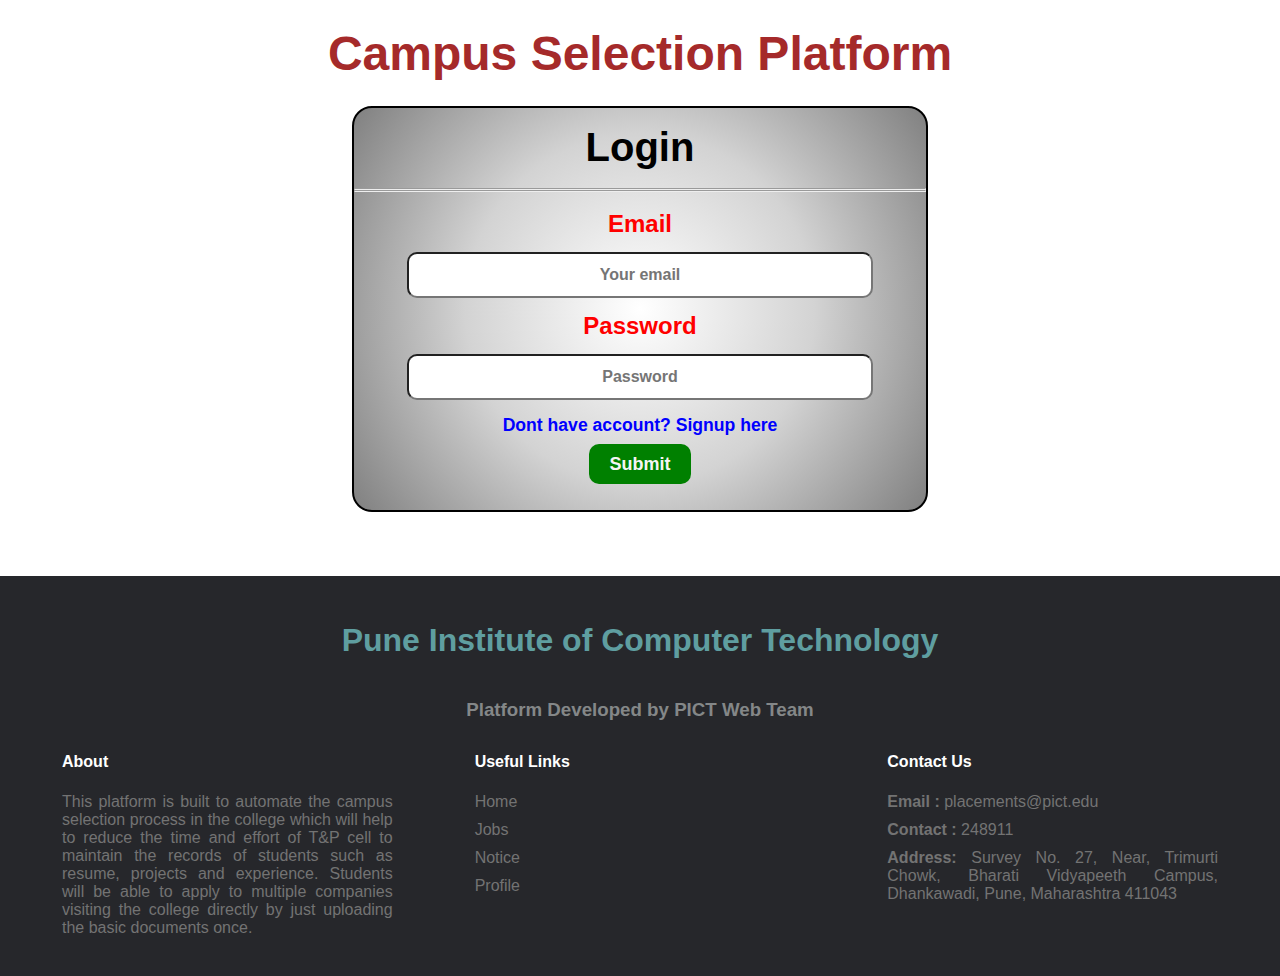
<file: index.html>
<!DOCTYPE html>
<html lang="en">
  <head>
    <meta charset="UTF-8" />
    <meta http-equiv="X-UA-Compatible" content="IE=edge" />
    <meta name="viewport" content="width=device-width, initial-scale=1.0" />
    <link rel="stylesheet" href="index.css" />
    <link rel="stylesheet" href="/Assets/footer.css" />
    <title>Campus selection Portal</title>
  </head>

  <body>
    <div class="main-title">
      <h1>Campus Selection Platform</h1>
    </div>

    <div class="forms">
      <form action="Home/Home.html">
        <div class="head">
          <h3>Login</h3>
        </div>
        <hr />
        <hr />
        <br />
        <label for="email">Email</label><br />
        <input type="email" placeholder="Your email" required /><br />
        <label for="password">Password</label><br />
        <input type="password" placeholder="Password" required /><br />
        <!-- <button type="submit">Submit</button> -->
        <a href="Auth\Signup.html">Dont have account? Signup here</a><br />
        <input type="submit" value="Submit" />
      </form>
    </div>
    <!-- Footer -->
    <div class="footer">
      <h1>Pune Institute of Computer Technology</h1>
      <h3>Platform Developed by PICT Web Team</h3>
      <table>
        <thead>
          <tr>
            <th>About</th>
            <th>Useful Links</th>
            <th>Contact Us</th>
          </tr>
        </thead>
        <tbody>
          <tr>
            <td>
              This platform is built to automate the campus selection process in
              the college which will help to reduce the time and effort of T&P
              cell to maintain the records of students such as resume, projects
              and experience. Students will be able to apply to multiple
              companies visiting the college directly by just uploading the
              basic documents once.
            </td>
            <td>
              <div>
                <a
                  href="/Home/Home.html"
                  target="_blank"
                  rel="noopener noreferrer"
                  >Home</a
                >
              </div>
              <div>
                <a
                  href="/Home/Home.html"
                  target="_blank"
                  rel="noopener noreferrer"
                  >Jobs</a
                >
              </div>
              <div>
                <a
                  href="/Home/Home.html"
                  target="_blank"
                  rel="noopener noreferrer"
                  >Notice</a
                >
              </div>
              <div>
                <a
                  href="/Home/Home.html"
                  target="_blank"
                  rel="noopener noreferrer"
                  >Profile</a
                >
              </div>
            </td>
            <td>
              <div><b>Email : </b>placements@pict.edu</div>
              <div><b>Contact : </b>248911</div>
              <div>
                <b>Address: </b>Survey No. 27, Near, Trimurti Chowk, Bharati
                Vidyapeeth Campus, Dhankawadi, Pune, Maharashtra 411043
              </div>
            </td>
          </tr>
        </tbody>
      </table>
    </div>
  </body>
</html>
</file>
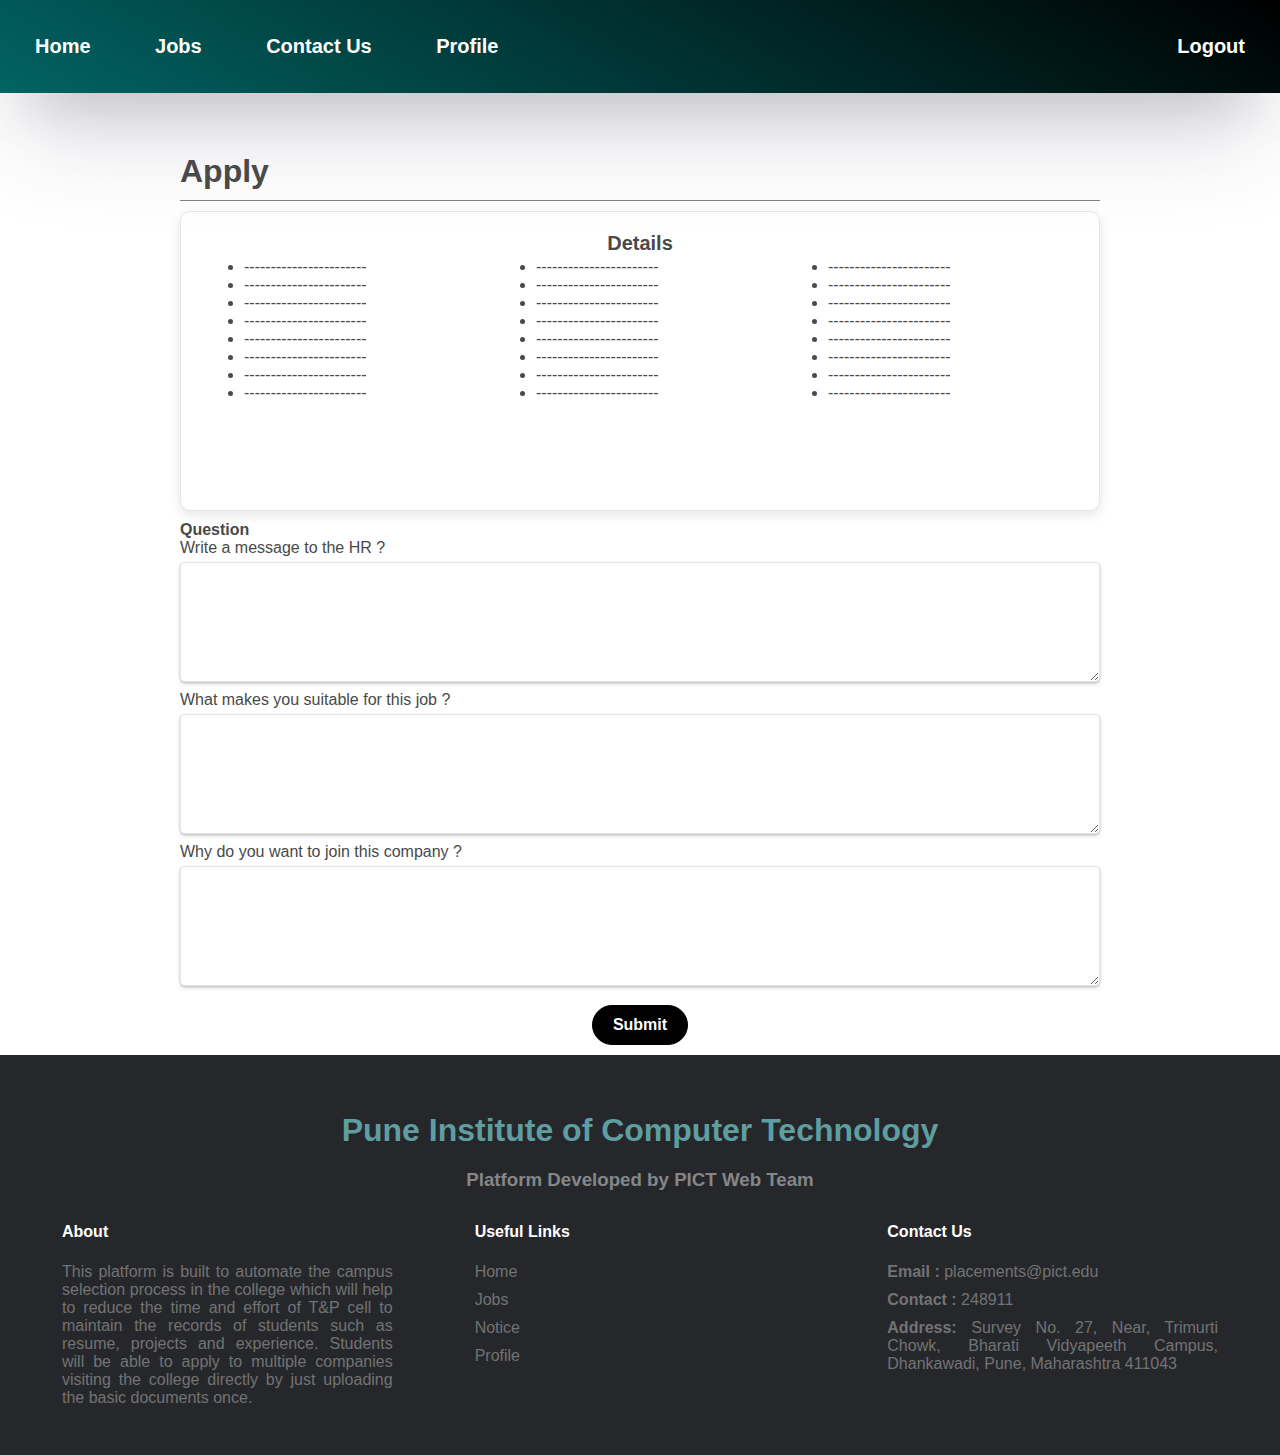
<file: ApplyForm/ApplyForm.html>
<!DOCTYPE html>
<html lang="en">
  <head>
    <meta charset="UTF-8" />
    <meta http-equiv="X-UA-Compatible" content="IE=edge" />
    <meta name="viewport" content="width=device-width, initial-scale=1.0" />
    <link href="./ApplyForm.css" rel="stylesheet" />
    <link rel="stylesheet" href="/Assets/navbar.css" />
    <link rel="stylesheet" href="/Assets/footer.css" />
    <title>Apply</title>
  </head>
  <body>
    <!-- Navbar -->
    <div class="navbar">
      <div class="tabs">
        <a href="/Home/Home.html" class="nav-item">Home</a>
        <a href="/JobLists/JobLists.html" class="nav-item">Jobs</a>
        <a href="/ContactUs/ContactUs.html" class="nav-item">Contact Us</a>
        <a href="/ApplyForm/" class="nav-item">Profile</a>
      </div>
      <div class="actions">
        <a class="nav-item" href="/index.html">Logout</a>
      </div>
    </div>
    <div class="apply">
      <div class="title">Apply</div>

      <div class="details">
        <div class="original-details">
          <div class="head">Details</div>
          <table>
            <tbody>
              <tr>
                <td>
                  <ul>
                    <li>-----------------------</li>
                    <li>-----------------------</li>
                    <li>-----------------------</li>
                    <li>-----------------------</li>
                    <li>-----------------------</li>
                    <li>-----------------------</li>
                    <li>-----------------------</li>
                    <li>-----------------------</li>
                  </ul>
                </td>
                <td>
                  <ul>
                    <li>-----------------------</li>
                    <li>-----------------------</li>
                    <li>-----------------------</li>
                    <li>-----------------------</li>
                    <li>-----------------------</li>
                    <li>-----------------------</li>
                    <li>-----------------------</li>
                    <li>-----------------------</li>
                  </ul>
                </td>
                <td>
                  <ul>
                    <li>-----------------------</li>
                    <li>-----------------------</li>
                    <li>-----------------------</li>
                    <li>-----------------------</li>
                    <li>-----------------------</li>
                    <li>-----------------------</li>
                    <li>-----------------------</li>
                    <li>-----------------------</li>
                  </ul>
                </td>
              </tr>
            </tbody>
          </table>
        </div>
      </div>

      <div class="questions">
        <h4>Question</h4>
        <div class="question">Write a message to the HR ?</div>
        <textarea></textarea>
        <div class="question">What makes you suitable for this job ?</div>
        <textarea></textarea>
        <div class="question">Why do you want to join this company ?</div>
        <textarea></textarea>
      </div>

      <div class="button">
        <button>Submit</button>
      </div>
    </div>

    <!-- Footer -->
    <div class="footer">
      <h1>Pune Institute of Computer Technology</h1>
      <h3>Platform Developed by PICT Web Team</h3>
      <table>
        <thead>
          <tr>
            <th>About</th>
            <th>Useful Links</th>
            <th>Contact Us</th>
          </tr>
        </thead>
        <tbody>
          <tr>
            <td>
              This platform is built to automate the campus selection process in
              the college which will help to reduce the time and effort of T&P
              cell to maintain the records of students such as resume, projects
              and experience. Students will be able to apply to multiple
              companies visiting the college directly by just uploading the
              basic documents once.
            </td>
            <td>
              <div>
                <a
                  href="/Home/Home.html"
                  target="_blank"
                  rel="noopener noreferrer"
                  >Home</a
                >
              </div>
              <div>
                <a
                  href="/Home/Home.html"
                  target="_blank"
                  rel="noopener noreferrer"
                  >Jobs</a
                >
              </div>
              <div>
                <a
                  href="/Home/Home.html"
                  target="_blank"
                  rel="noopener noreferrer"
                  >Notice</a
                >
              </div>
              <div>
                <a
                  href="/Home/Home.html"
                  target="_blank"
                  rel="noopener noreferrer"
                  >Profile</a
                >
              </div>
            </td>
            <td>
              <div><b>Email : </b>placements@pict.edu</div>
              <div><b>Contact : </b>248911</div>
              <div>
                <b>Address: </b>Survey No. 27, Near, Trimurti Chowk, Bharati
                Vidyapeeth Campus, Dhankawadi, Pune, Maharashtra 411043
              </div>
            </td>
          </tr>
        </tbody>
      </table>
    </div>
  </body>
</html>
</file>
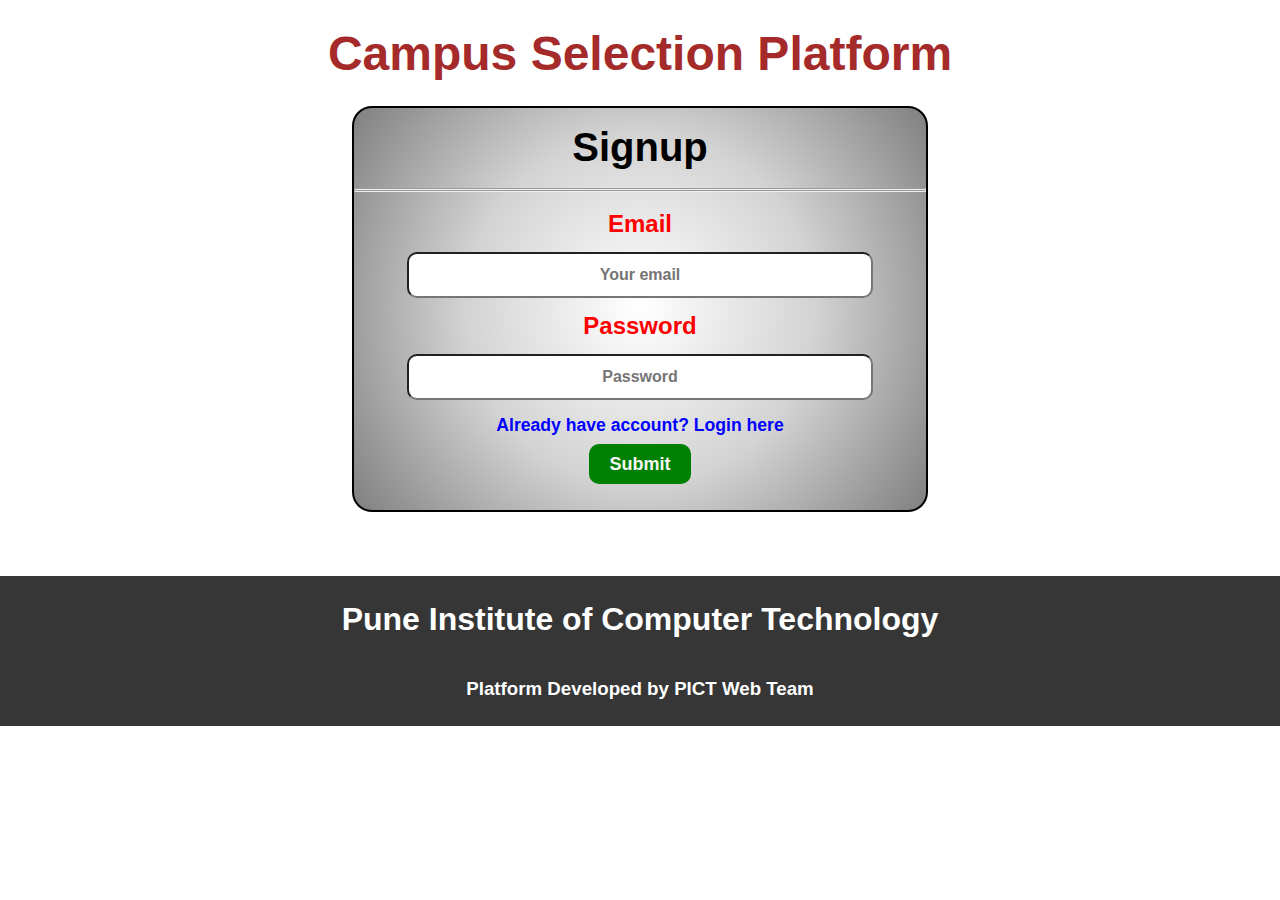
<file: Auth/Signup.html>
<!DOCTYPE html>
<html lang="en">

<head>
    <meta charset="UTF-8">
    <meta http-equiv="X-UA-Compatible" content="IE=edge">
    <meta name="viewport" content="width=device-width, initial-scale=1.0">
    <link rel="stylesheet" href="Signup.css">
    <title>Campus selection Portal</title>
</head>

<body>
    <div class="main-title">
        <h1>Campus Selection Platform</h1>
    </div>

    <div class="forms">
        <form action="test.jpg">
            <div class="head">
                <h3>Signup</h3>
            </div>
            <hr>
            <hr>
            <br>
            <label for="fname">Email</label><br>
            <input type="email" placeholder="Your email" required><br>
            <label for="lname">Password</label><br>
            <input type="password" placeholder="Password" required><br>
            <a href="../index.html">Already have account? Login here</a><br>
            <input type="submit" value="Submit">
        </form>

    </div>
    <!-- Footer -->
    <div class="footer">
        <h1>Pune Institute of Computer Technology</h1>
        <h3>Platform Developed by PICT Web Team</h3>
    </div>
</body>

</html>
</file>
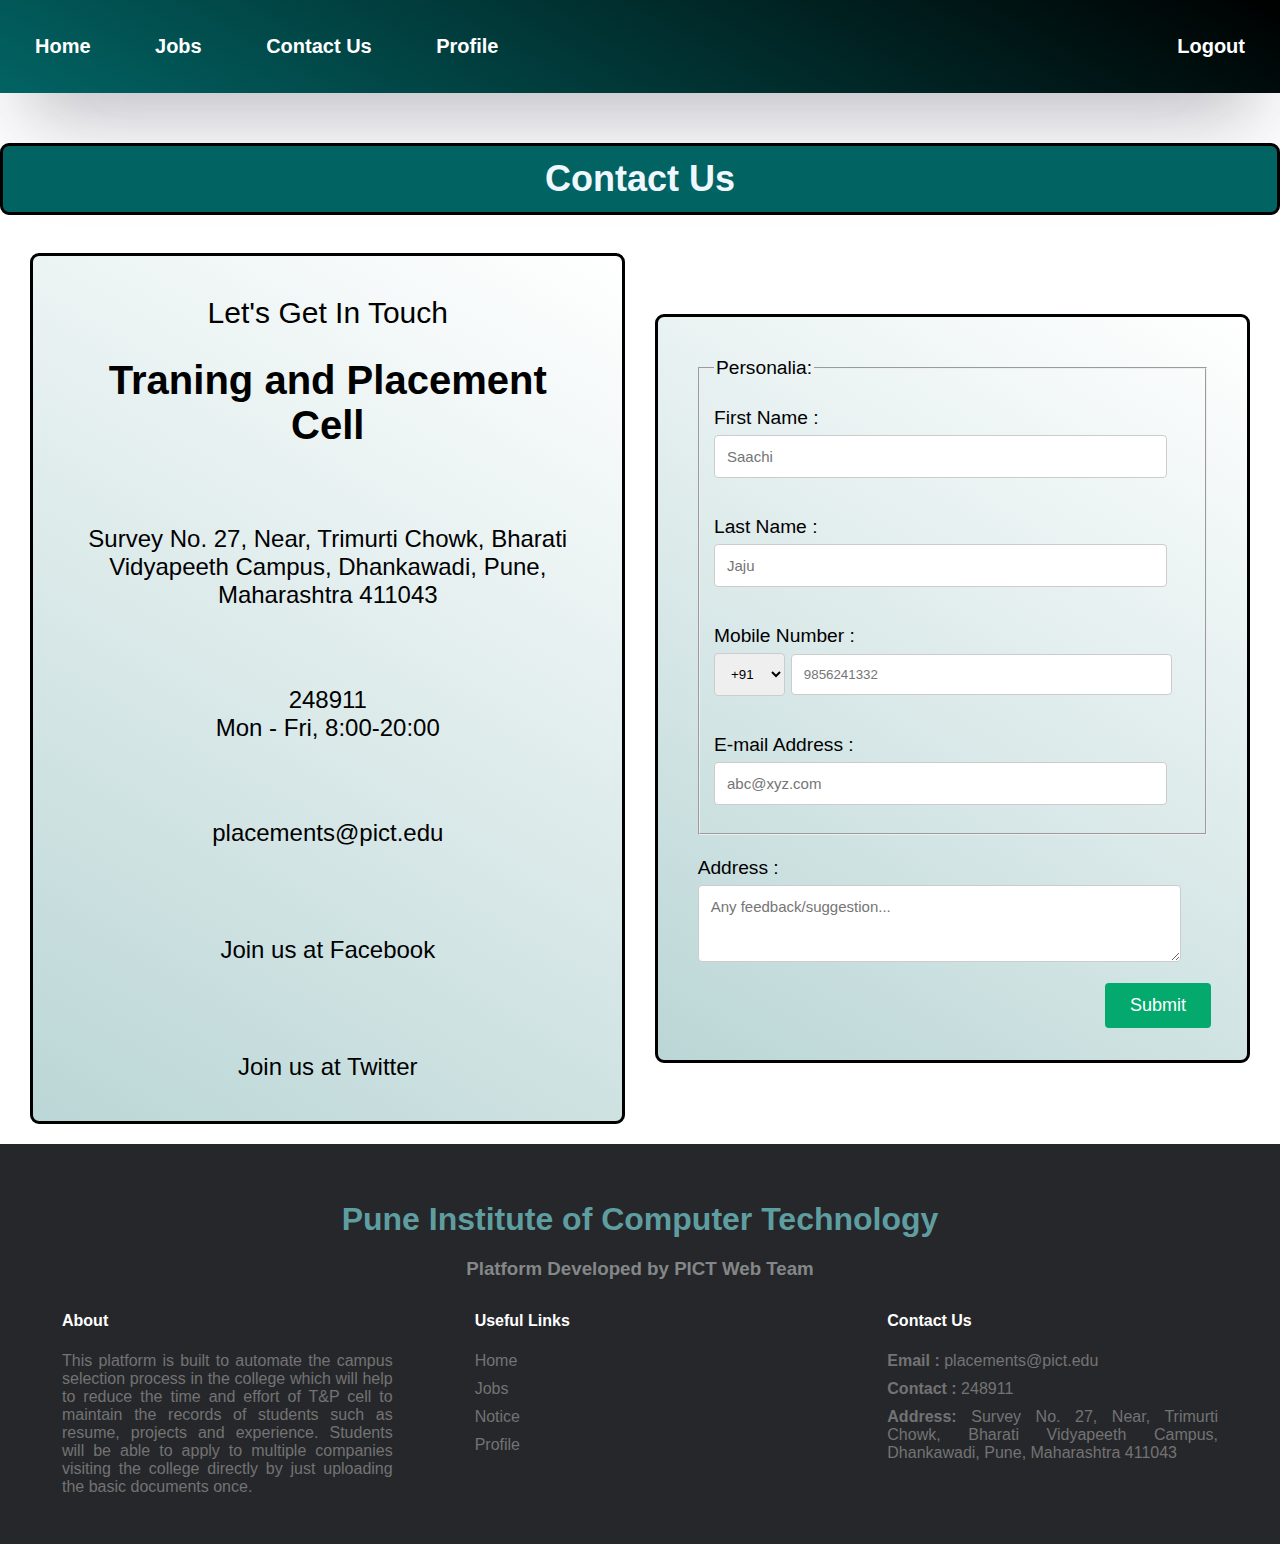
<file: ContactUs/ContactUs.html>
<!DOCTYPE html>
<html>

    <head>
        <meta charset="UTF-8">
        <meta http-equiv="X-UA-Compatible" content="IE=edge">
        <meta name="viewport" content="width=device-width, initial-scale=1.0">
        <link rel="stylesheet" href="ContactUs.css">
        <link rel="stylesheet" href="https://pro.fontawesome.com/releases/v5.10.0/css/all.css" 
        integrity="sha384-AYmEC3Yw5cVb3ZcuHtOA93w35dYTsvhLPVnYs9eStHfGJvOvKxVfELGroGkvsg+p" 
        crossorigin="anonymous"/>
        <link rel="stylesheet" href="/Assets/navbar.css" />
        <link rel="stylesheet" href="/Assets/footer.css" />
        <title>
            Contact Us Page 
        </title>
    </head>

    <body>
        <div class="navbar">
            <div class="tabs">
                <a href="/Home/Home.html" class="nav-item">Home</a>
                <a href="/JobLists/JobLists.html" class="nav-item">Jobs</a>
                <a href="/ContactUs/ContactUs.html" class="nav-item">Contact Us</a>
                <a href="#" class="nav-item">Profile</a>
                </div>
                <div class="actions">
                <a class="nav-item">Logout</a>
            </div>
        </div>


        <div class="main">
            <!-- Contact Us Heading -->
            <div class="st-heading">
                <div class="main-heading">
                    <h2> Contact Us </h1>
                </div>
            </div>       
            <br>
    
            <!-- Container -->
            <section class="container">
                
                <!--Team Deatails-->
                <section id="child-box1">
                    <div class="connect">Let's Get In Touch</div><br>
                    <div class="team-name">Traning and Placement Cell</div>
                    <br>
                    <i class="fas fa-map-marker-alt fa-x"></i><br>
                    Survey No. 27, Near, Trimurti Chowk, Bharati Vidyapeeth Campus, Dhankawadi, Pune, Maharashtra 411043<br><br>
    
                    <i class="fas fa-phone fa-x"></i><br>
                    <!-- <i class="fas fa-phone-square-alt"></i><br> -->
                    248911<br>
                    Mon - Fri, 8:00-20:00 <br> <br>
                        
                    <a href="mailto:placements@pict.edu" target="_blank" rel="noreferrer">
                    <i class="fas fa-envelope fa"></i><br>
                    </a>placements@pict.edu<br> <br>
    
                    <a href="https://facebook.com/TPCell" target="_blank" rel="noreferrer">
                    <i class="fab fa-facebook-square"></i><br></a>
                    Join us at Facebook
                    <br> <br>
                    <a href="https://twitter.com/TPCell" target="_blank" rel="noreferrer">
                    <i class="fab fa-twitter-square"></i><br></a>
                    Join us at Twitter  
                </section>
    
                <!--Feedback Form-->
                <section id="child-box2">
                  <fieldset>
                    <legend>Personalia:</legend>  <br>  
                    <label for="fname">First Name : </label><br>
                    <input type="text" id="fname" name="name" placeholder="Saachi"><br> <br>
                    <label for="lname">Last Name : </label><br>
                    <input type="text" id="lname" name="name" placeholder="Jaju"><br> <br>
                    <label for="phone">Mobile Number : </label><br>
                    <select id="countryCode" name="countryCode">
                        <option value="977">977</option>
                        <option value="93">93</option>
                        <option value="+91" selected>+91</option>
                        <option value="355">355</option>
                        <option value="213">213</option>
                        <option value="672">672</option>
                        <option value="57">57</option>
                        <option value="880">880</option>
                        <option value="32">32</option>
                        <option value="975">975</option>
                        <option value="55">55</option>
                        <option value="1">1</option>
                        <option value="33">33</option>
                        <option value="62">62</option>
                        <option value="81">81</option>
                        <option value="52">52</option>
                        <option value="7">7</option>
                        <option value="966">966</option>
                        <option value="41">41</option>
                        <option value="27">27</option>
                        <option value="82">82</option>
                        <option value="66">66</option>                
                    </select>
                    <input type="phone" id="phone" name="phone" placeholder="9856241332"><br><br>
                    <label for="email">E-mail Address : </label><br>
                    <input type="email" id="email" name="email" placeholder="abc@xyz.com"><br>
                    </fieldset><br>
                    <label for="addr">Address : </label><br>
                    <textarea id="address" name="addr" rows="3" cols="40" placeholder="Any feedback/suggestion..."></textarea><br>
                    <input type="submit" id="submit" value="Submit"><br><br>
                </section>
            </section>
        </div>

      <!-- Footer -->
      <div class="footer">
        <h1>Pune Institute of Computer Technology</h1>
        <h3>Platform Developed by PICT Web Team</h3>
        <table>
          <thead>
            <tr>
              <th>About</th>
              <th>Useful Links</th>
              <th>Contact Us</th>
            </tr>
          </thead>
          <tbody>
            <tr>
              <td>
                This platform is built to automate the campus selection process in
                the college which will help to reduce the time and effort of T&P
                cell to maintain the records of students such as resume, projects
                and experience. Students will be able to apply to multiple
                companies visiting the college directly by just uploading the
                basic documents once.
              </td>
              <td>
                <div>
                  <a
                    href="/Home/Home.html"
                    target="_blank"
                    rel="noopener noreferrer"
                    >Home</a
                  >
                </div>
                <div>
                  <a
                    href="/Home/Home.html"
                    target="_blank"
                    rel="noopener noreferrer"
                    >Jobs</a
                  >
                </div>
                <div>
                  <a
                    href="/Home/Home.html"
                    target="_blank"
                    rel="noopener noreferrer"
                    >Notice</a
                  >
                </div>
                <div>
                  <a
                    href="/Home/Home.html"
                    target="_blank"
                    rel="noopener noreferrer"
                    >Profile</a
                  >
                </div>
              </td>
              <td>
                <div><b>Email : </b>placements@pict.edu</div>
                <div><b>Contact : </b>248911</div>
                <div>
                  <b>Address: </b>Survey No. 27, Near, Trimurti Chowk, Bharati
                  Vidyapeeth Campus, Dhankawadi, Pune, Maharashtra 411043
                </div>
              </td>
            </tr>
          </tbody>
        </table>
      </div>
    </body>
</html>
</file>
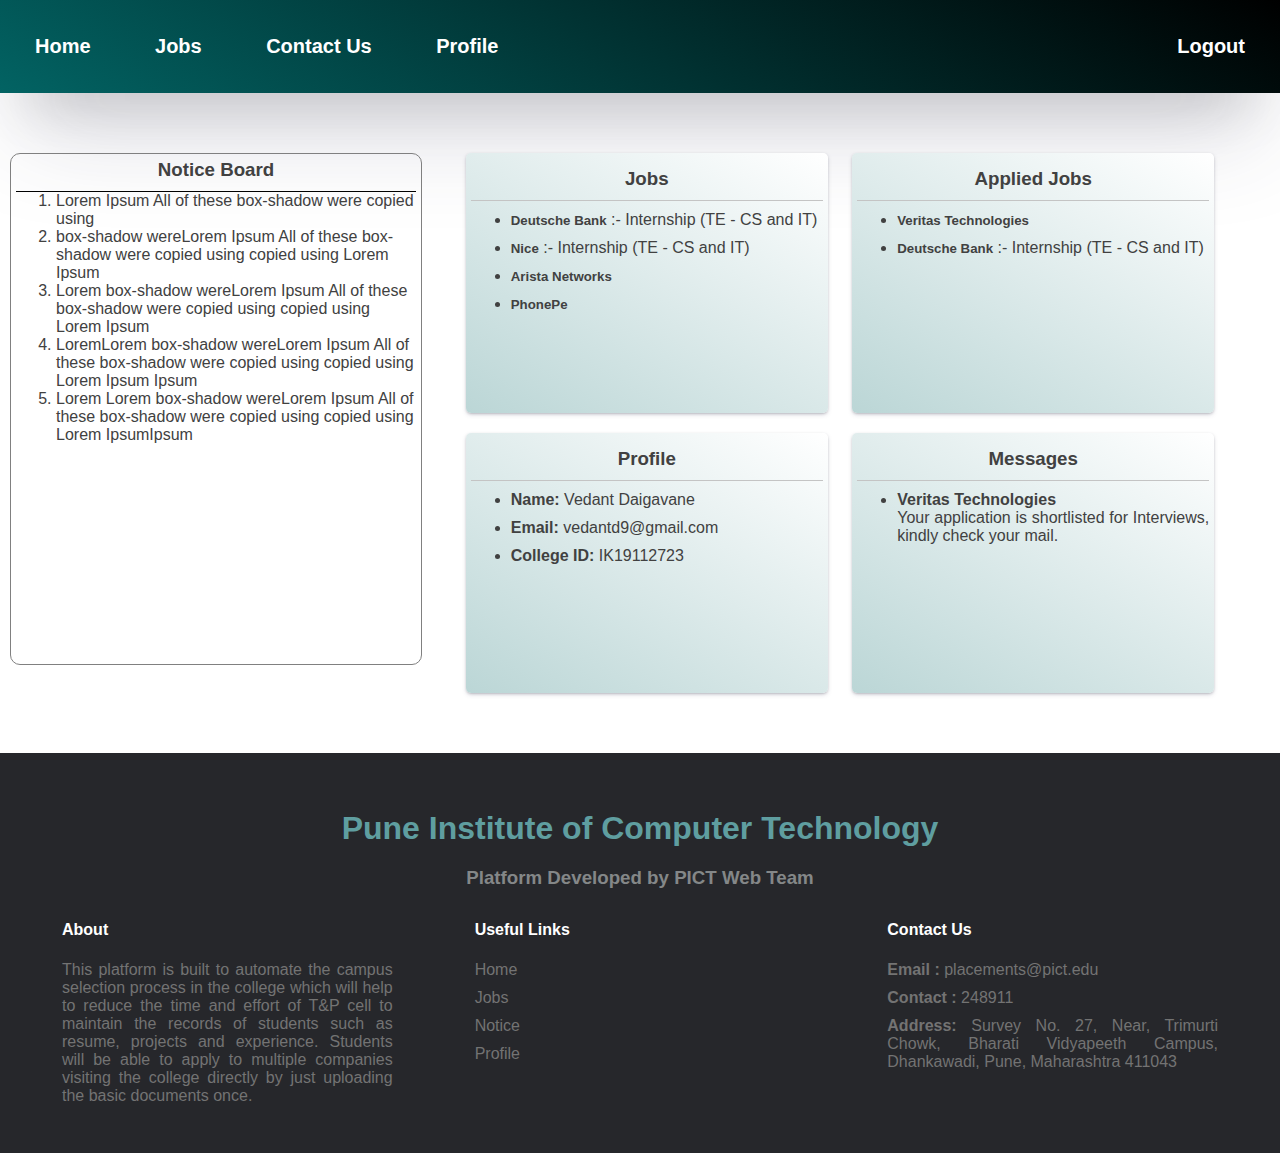
<file: Home/Home.html>
<!DOCTYPE html>
<html lang="en">
  <head>
    <meta charset="UTF-8" />
    <meta http-equiv="X-UA-Compatible" content="IE=edge" />
    <meta name="viewport" content="width=device-width, initial-scale=1.0" />
    <link rel="stylesheet" href="./Home.css" />
    <link rel="stylesheet" href="/Assets/navbar.css" />
    <link rel="stylesheet" href="/Assets/footer.css" />
    <title>Home</title>
  </head>
  <body>
    <!-- Navbar -->
    <div class="navbar">
      <div class="tabs">
        <a href="/Home/Home.html" class="nav-item">Home</a>
        <a href="/JobLists/JobLists.html" class="nav-item">Jobs</a>
        <a href="/ContactUs/ContactUs.html" class="nav-item">Contact Us</a>
        <a href="#" class="nav-item">Profile</a>
      </div>
      <div class="actions">
        <a class="nav-item" href="/index.html">Logout</a>
      </div>
    </div>

    <!-- Home -->
    <div class="home">
      <div class="notices">
        <h3 class="head">Notice Board</h3>
        <ol>
          <li>Lorem Ipsum All of these box-shadow were copied using</li>
          <li>
            box-shadow wereLorem Ipsum All of these box-shadow were copied using
            copied using Lorem Ipsum
          </li>
          <li>
            Lorem box-shadow wereLorem Ipsum All of these box-shadow were copied
            using copied using Lorem Ipsum
          </li>
          <li>
            LoremLorem box-shadow wereLorem Ipsum All of these box-shadow were
            copied using copied using Lorem Ipsum Ipsum
          </li>
          <li>
            Lorem Lorem box-shadow wereLorem Ipsum All of these box-shadow were
            copied using copied using Lorem IpsumIpsum
          </li>
        </ol>
      </div>
      <div class="tiles-container">
        <div class="tiles-container">
          <div class="tile">
            <h3 class="head">Jobs</h3>
            <div class="content">
              <ul>
                <li>
                  <h5>Deutsche Bank</h5>
                  :- Internship (TE - CS and IT)
                </li>
                <li>
                  <h5>Nice</h5>
                  :- Internship (TE - CS and IT)
                </li>
                <li><h5>Arista Networks</h5></li>
                <li><h5>PhonePe</h5></li>
              </ul>
            </div>
          </div>
          <div class="tile">
            <h3 class="head">Applied Jobs</h3>
            <div class="content">
              <ul>
                <li>
                  <h5>Veritas Technologies</h5>
                </li>
                <li>
                  <h5>Deutsche Bank</h5>
                  :- Internship (TE - CS and IT)
                </li>
              </ul>
            </div>
          </div>
          <div class="tile">
            <h3 class="head">Profile</h3>
            <div class="content">
              <ul>
                <li><b>Name:</b> Vedant Daigavane</li>
                <li><b>Email:</b> vedantd9@gmail.com</li>
                <li><b>College ID:</b> IK19112723</li>
              </ul>
            </div>
          </div>
          <div class="tile">
            <h3 class="head">Messages</h3>
            <div class="content">
              <ul>
                <li>
                  <b>Veritas Technologies</b>
                  <p>
                    Your application is shortlisted for Interviews, kindly check
                    your mail.
                  </p>
                </li>
              </ul>
            </div>
          </div>
        </div>
      </div>
    </div>

    <!-- Footer -->
    <div class="footer">
      <h1>Pune Institute of Computer Technology</h1>
      <h3>Platform Developed by PICT Web Team</h3>
      <table>
        <thead>
          <tr>
            <th>About</th>
            <th>Useful Links</th>
            <th>Contact Us</th>
          </tr>
        </thead>
        <tbody>
          <tr>
            <td>
              This platform is built to automate the campus selection process in
              the college which will help to reduce the time and effort of T&P
              cell to maintain the records of students such as resume, projects
              and experience. Students will be able to apply to multiple
              companies visiting the college directly by just uploading the
              basic documents once.
            </td>
            <td>
              <div>
                <a
                  href="/Home/Home.html"
                  target="_blank"
                  rel="noopener noreferrer"
                  >Home</a
                >
              </div>
              <div>
                <a
                  href="/Home/Home.html"
                  target="_blank"
                  rel="noopener noreferrer"
                  >Jobs</a
                >
              </div>
              <div>
                <a
                  href="/Home/Home.html"
                  target="_blank"
                  rel="noopener noreferrer"
                  >Notice</a
                >
              </div>
              <div>
                <a
                  href="/Home/Home.html"
                  target="_blank"
                  rel="noopener noreferrer"
                  >Profile</a
                >
              </div>
            </td>
            <td>
              <div><b>Email : </b>placements@pict.edu</div>
              <div><b>Contact : </b>248911</div>
              <div>
                <b>Address: </b>Survey No. 27, Near, Trimurti Chowk, Bharati
                Vidyapeeth Campus, Dhankawadi, Pune, Maharashtra 411043
              </div>
            </td>
          </tr>
        </tbody>
      </table>
    </div>
  </body>
</html>
</file>
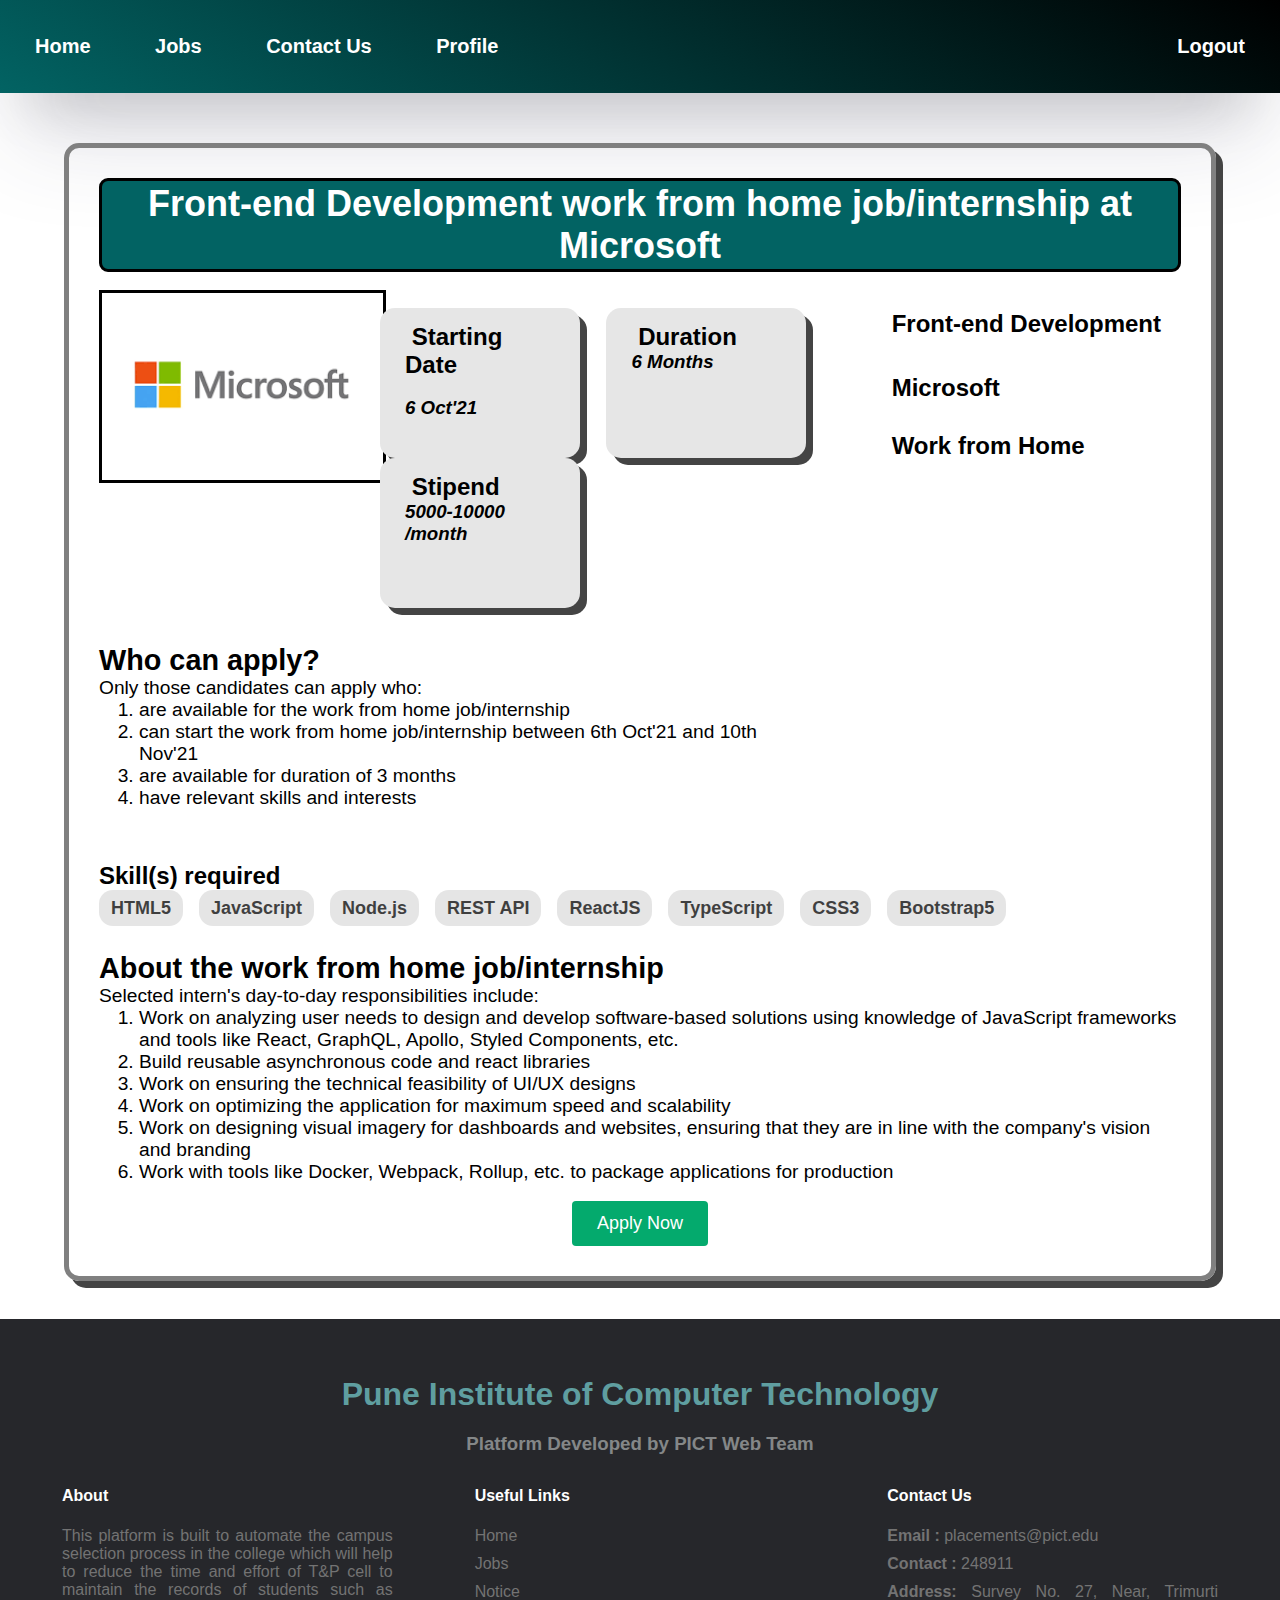
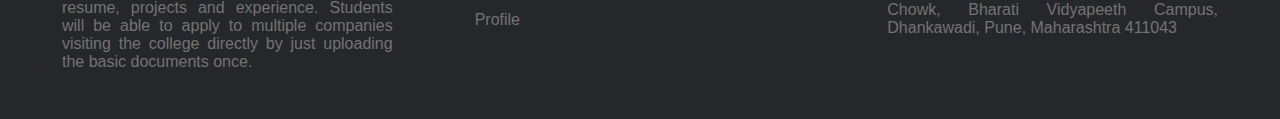
<file: JobDetails/JobDetails.html>
<!DOCTYPE html>
<html lang="en">
    <head>
        <meta charset="UTF-8">
        <meta http-equiv="X-UA-Compatible" content="IE=edge">
        <meta name="viewport" content="width=device-width, initial-scale=1.0">
        <title>Job Details Page</title>
        <link rel="stylesheet" href="JobDetails.css">
        <link rel="stylesheet" href="https://pro.fontawesome.com/releases/v5.10.0/css/all.css" 
            integrity="sha384-AYmEC3Yw5cVb3ZcuHtOA93w35dYTsvhLPVnYs9eStHfGJvOvKxVfELGroGkvsg+p" 
            crossorigin="anonymous"/>
            <link rel="stylesheet" href="/Assets/navbar.css" />
            <link rel="stylesheet" href="/Assets/footer.css" />

    </head>
    <body>

    <!-- Navbar -->
    <div class="navbar">
        <div class="tabs">
          <a href="/Home/Home.html" class="nav-item">Home</a>
          <a href="/JobLists/JobLists.html" class="nav-item">Jobs</a>
          <a href="/ContactUs/ContactUs.html" class="nav-item">Contact Us</a>
          <a href="/ApplyForm/" class="nav-item">Profile</a>
        </div>
        <div class="actions">
          <a class="nav-item" href="/index.html">Logout</a>
        </div>
      </div>


        <div class="main-div">
            <div class="job-details">
                <center>
                    <div class="main-heading">
                        <h2>Front-end Development work from home job/internship at Microsoft</h2>
                    </div>
                </center>
                <br>
    
    
                <div class="company-basic">
                    <div class="logo">
                        <img src="/Assets/MicrosoftLogo.png" alt="Microsoft logo" width="100%" border="3px solid black" >
                    </div>
                    <div class="company-heading">
                        <h2>
                            <i class="fas fa-globe"></i>&nbsp;Front-end Development<br><br>
                            <i class="fab fa-microsoft"></i>&nbsp;Microsoft <br><br>
                            <i class="fas fa-home"></i>&nbsp;Work from Home</h2>
                    </div>
                </div>
    
            </div>
    
            <div class="wrap">
                <br>
                <div class="job-post-container">
                <div class="job-post">
                    <h2><i class="fas fa-calendar-day"></i>&nbsp;Starting Date</h2><br>
                    <h3><em>6 Oct'21</em></h3>
                </div>
                </div>
                <div class="job-post-container">
                <div class="job-post">
                    <h2><i class="fas fa-calendar-week">&nbsp;</i>Duration</h2>
                    <h3><em>6 Months</em></h3>
                </div>
                </div>
                
                <div class="job-post-container">
                <div class="job-post">
                    <h2><i class="fas fa-wallet"></i>&nbsp;Stipend</h2>
                    <h3><em>5000-10000 /month</em></h3>
                </div>
                </div>
            </div>
            <br><br>
            <div class="section-nd">
                <div id="requirements">
                    <div id="looking-for">
                    <h2>Who can apply?<h2>
                    </div>
                    <div id="requirements-list">
                        Only those candidates can apply who:
                        <ol>
                            <li>are available for the work from home job/internship</li>
                            <li>can start the work from home job/internship between 6th Oct'21 and 10th Nov'21</li>
                            <li>are available for duration of 3 months</li>
                            <li>have relevant skills and interests</li>
                        </ol>
                    </div>
                </div>
                <br>
                <div class="section_heading heading_5_5">
                    <h2>Skill(s) required</div></h2>
                <div class="round_tabs_container">
                    <span class="round_tabs"><strong>HTML5</strong></span>
                    <span class="round_tabs"><strong>JavaScript</strong></span>
                    <span class="round_tabs"><strong>Node.js</strong></span>
                    <span class="round_tabs"><strong>REST API</strong></span>
                    <span class="round_tabs"><strong>ReactJS</strong></span>
                    <span class="round_tabs"><strong>TypeScript</strong></span>
                    <span class="round_tabs"><strong>CSS3</strong></span>
                    <span class="round_tabs"><strong>Bootstrap5</strong></span>
                </div>
            </div>
            <br>
            <div class="section-nd">
                <div id="about-work">
                    <div class="about-work-heading">
                        <h2>About the work from home job/internship</h2>
                    </div>
                        <div class="about-work-list">
                        Selected intern's day-to-day responsibilities include:   
                            <ol>
                                <li>Work on analyzing user needs to design and develop software-based solutions using knowledge of JavaScript frameworks and tools like React, GraphQL, Apollo, Styled Components, etc.</li>
                                <li>Build reusable asynchronous code and react libraries</li>
                                <li>Work on ensuring the technical feasibility of UI/UX designs</li>
                                <li>Work on optimizing the application for maximum speed and scalability</li>
                                <li>Work on designing visual imagery for dashboards and websites, ensuring that they are in line with the company's vision and branding</li>
                                <li>Work with tools like Docker, Webpack, Rollup, etc. to package applications for production</li>
                            </ol>
                        </div>
                </div>
            </div>
            <br>
            <div class="apply-button">
                <a href="/ApplyForm/ApplyForm.html">
                <input type="submit" id="submit" value="Apply Now">
            </a>
            </div>
    
        </div>
            

    <!-- Footer -->
    <div class="footer">
        <h1>Pune Institute of Computer Technology</h1>
        <h3>Platform Developed by PICT Web Team</h3>
        <table>
          <thead>
            <tr>
              <th>About</th>
              <th>Useful Links</th>
              <th>Contact Us</th>
            </tr>
          </thead>
          <tbody>
            <tr>
              <td>
                This platform is built to automate the campus selection process in
                the college which will help to reduce the time and effort of T&P
                cell to maintain the records of students such as resume, projects
                and experience. Students will be able to apply to multiple
                companies visiting the college directly by just uploading the
                basic documents once.
              </td>
              <td>
                <div>
                  <a
                    href="/Home/Home.html"
                    target="_blank"
                    rel="noopener noreferrer"
                    >Home</a
                  >
                </div>
                <div>
                  <a
                    href="/Home/Home.html"
                    target="_blank"
                    rel="noopener noreferrer"
                    >Jobs</a
                  >
                </div>
                <div>
                  <a
                    href="/Home/Home.html"
                    target="_blank"
                    rel="noopener noreferrer"
                    >Notice</a
                  >
                </div>
                <div>
                  <a
                    href="/Home/Home.html"
                    target="_blank"
                    rel="noopener noreferrer"
                    >Profile</a
                  >
                </div>
              </td>
              <td>
                <div><b>Email : </b>placements@pict.edu</div>
                <div><b>Contact : </b>248911</div>
                <div>
                  <b>Address: </b>Survey No. 27, Near, Trimurti Chowk, Bharati
                  Vidyapeeth Campus, Dhankawadi, Pune, Maharashtra 411043
                </div>
              </td>
            </tr>
          </tbody>
        </table>
      </div>

    </body>
</html>
</file>
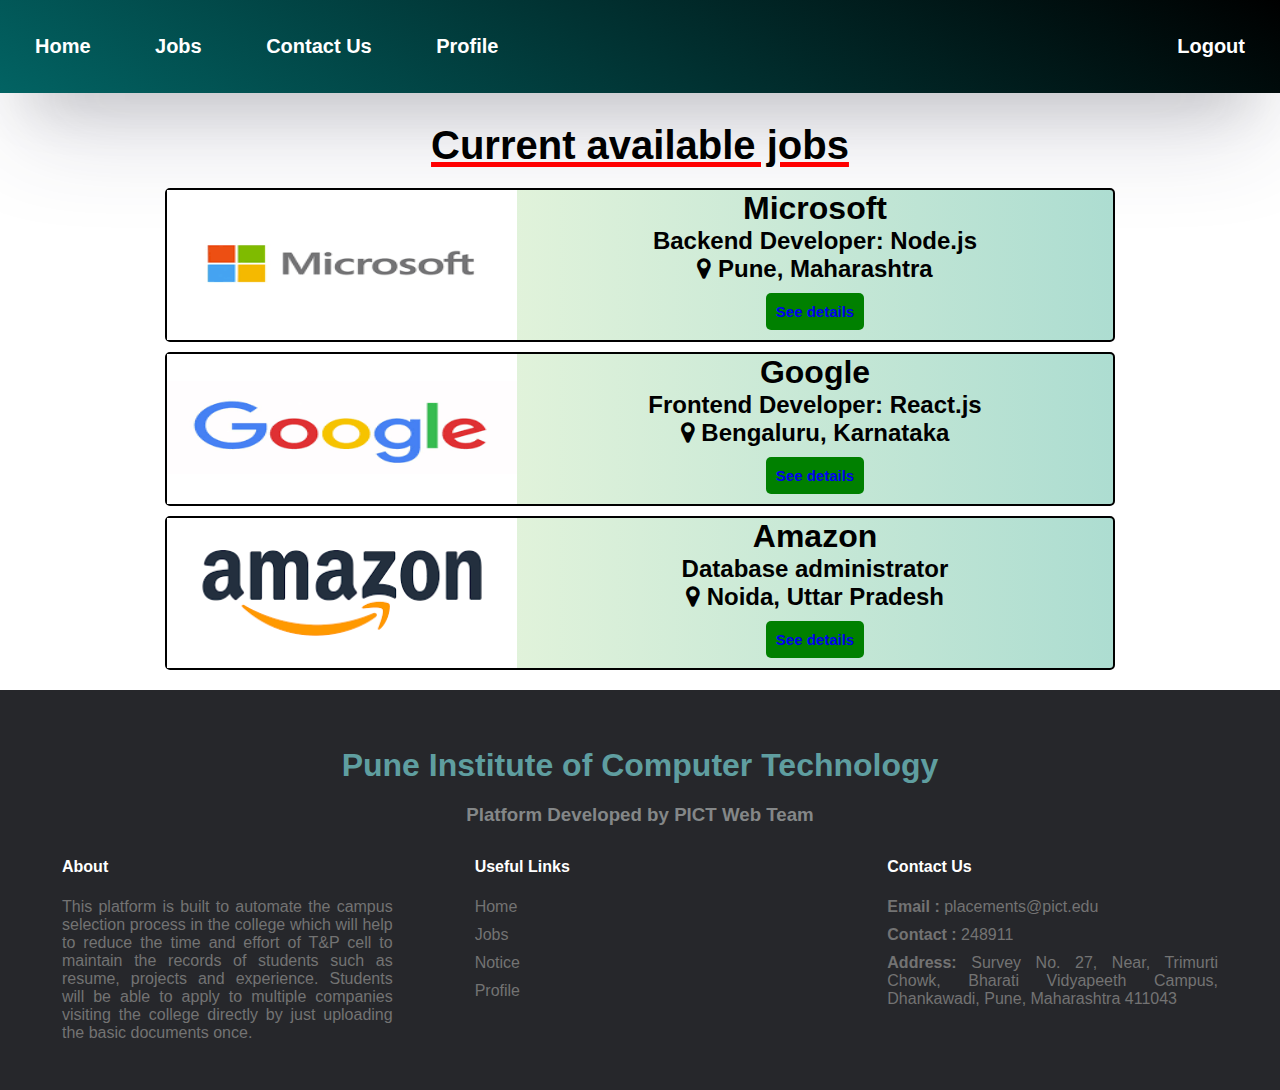
<file: JobLists/JobLists.html>
<!DOCTYPE html>
<html lang="en">
  <head>
    <meta charset="UTF-8" />
    <meta http-equiv="X-UA-Compatible" content="IE=edge" />
    <meta name="viewport" content="width=device-width, initial-scale=1.0" />
    <link
      rel="stylesheet"
      href="https://cdnjs.cloudflare.com/ajax/libs/font-awesome/4.7.0/css/font-awesome.min.css"
    />
    <link rel="stylesheet" href="/Assets/navbar.css" />
    <link rel="stylesheet" href="/Assets/footer.css" />
    <link rel="stylesheet" href="JobLists.css" />
    <title>List of jobs</title>
  </head>

  <body>
    <!-- Navbar -->
    <div class="navbar">
      <div class="tabs">
        <a href="/Home/Home.html" class="nav-item">Home</a>
        <a href="/JobLists/JobLists.html" class="nav-item">Jobs</a>
        <a href="/ContactUs/ContactUs.html" class="nav-item">Contact Us</a>
        <a href="#" class="nav-item">Profile</a>
      </div>
      <div class="actions">
        <a class="nav-item" href="/index.html">Logout</a>
      </div>
    </div>

    <h1 class="title">Current available jobs</h1>

    <div class="job-list">
      <div class="job-container">
        <div class="job-item">
          <img
            src="../Assets/microsoft_logo.png"
            alt="logo"
            width="350"
            height="150px"
          />
          <h1>Microsoft</h1>
          <h2>Backend Developer: Node.js</h2>
          <h2><i class="fa fa-map-marker"></i> Pune, Maharashtra</h2>
          <button>
            <a
              href="/JobDetails/JobDetails.html"
              target="_blank"
              rel="noopener noreferrer"
            >
              See details
            </a>
          </button>
        </div>

        <div class="job-item">
          <img
            src="../Assets/google_logo.png"
            alt="logo"
            width="350"
            height="150px"
          />
          <h1>Google</h1>
          <h2>Frontend Developer: React.js</h2>
          <h2><i class="fa fa-map-marker"></i> Bengaluru, Karnataka</h2>
          <button>
            <a
              href="/JobDetails/JobDetails.html"
              target="_blank"
              rel="noopener noreferrer"
            >
              See details
            </a>
          </button>
        </div>
        <div class="job-item">
          <img
            src="../Assets/amazon_logo.png"
            alt="logo"
            width="350"
            height="150px"
          />
          <h1>Amazon</h1>
          <h2>Database administrator</h2>
          <h2><i class="fa fa-map-marker"></i> Noida, Uttar Pradesh</h2>
          <button>
            <a
              href="/JobDetails/JobDetails.html"
              target="_blank"
              rel="noopener noreferrer"
            >
              See details
            </a>
          </button>
        </div>
      </div>
    </div>

    <!-- Footer -->
    <div class="footer">
      <h1>Pune Institute of Computer Technology</h1>
      <h3>Platform Developed by PICT Web Team</h3>
      <table>
        <thead>
          <tr>
            <th>About</th>
            <th>Useful Links</th>
            <th>Contact Us</th>
          </tr>
        </thead>
        <tbody>
          <tr>
            <td>
              This platform is built to automate the campus selection process in
              the college which will help to reduce the time and effort of T&P
              cell to maintain the records of students such as resume, projects
              and experience. Students will be able to apply to multiple
              companies visiting the college directly by just uploading the
              basic documents once.
            </td>
            <td>
              <div>
                <a
                  href="/Home/Home.html"
                  target="_blank"
                  rel="noopener noreferrer"
                  >Home</a
                >
              </div>
              <div>
                <a
                  href="/Home/Home.html"
                  target="_blank"
                  rel="noopener noreferrer"
                  >Jobs</a
                >
              </div>
              <div>
                <a
                  href="/Home/Home.html"
                  target="_blank"
                  rel="noopener noreferrer"
                  >Notice</a
                >
              </div>
              <div>
                <a
                  href="/Home/Home.html"
                  target="_blank"
                  rel="noopener noreferrer"
                  >Profile</a
                >
              </div>
            </td>
            <td>
              <div><b>Email : </b>placements@pict.edu</div>
              <div><b>Contact : </b>248911</div>
              <div>
                <b>Address: </b>Survey No. 27, Near, Trimurti Chowk, Bharati
                Vidyapeeth Campus, Dhankawadi, Pune, Maharashtra 411043
              </div>
            </td>
          </tr>
        </tbody>
      </table>
    </div>
  </body>
</html>
</file>
<file: index.css>
* {
    margin: 0px;
    font-family: "Lucida Sans", "Lucida Sans Regular", "Lucida Grande", "Lucida Sans Unicode", Geneva, Verdana, sans-serif;
}

.main-title {
    text-align: center;
    margin-top: 2%;
    margin-bottom: 2%;
    font-size: 1.5rem;
    font-weight: bold;
    color: brown;
}

.forms {
    display: block;
    text-align: center;
}

form {
    display: inline-block;
    margin-left: auto;
    margin-right: auto;
    box-sizing: border-box;
    align-items: center;
    border: 2px solid black;
    background-image: radial-gradient(circle, white, lightgrey, grey);
    border-radius: 20px;
    width: 45%;
    padding-bottom: 2%
}

form h3 {
    font-weight: bold;
    font-size: 2.5rem;
    padding: 3%;
}

form label {
    font-size: 1.5rem;
    color: red;
    font-weight: 900;
}

.forms a {
    color: blue;
    text-decoration: none;
    font-size: 1.1rem;
    font-weight: bold;
}

.forms a:hover {
    color: red;
}

input[type="password"], input[type="email"] {
    margin-top: 2.5%;
    margin-bottom: 2.5%;
    font-size: 1rem;
    width: 80%;
    height: 40px;
    border-radius: 10px;
    text-align: center;
    font-weight: bold;
    outline: none;
}

input[type="submit"] {
    margin-top: 1.5%;
    font-size: 18px;
    width: 18%;
    height: 40px;
    background-color: green;
    border-radius: 10px;
    outline: none;
    color: whitesmoke;
    font-weight: bold;
    border: none;
    cursor: pointer;
}

input[type="submit"]:hover {
    background-color: blue;
    outline: none;
    border: none;
    color: whitesmoke;
    font-weight: bold;
}

.footer {
    display: flex;
    flex-direction: column;
    align-items: center;
    justify-content: center;
    height: 150px;
    margin-top: 5%;
    background: rgb(54, 54, 54);
    color: white;
}

.footer h1 {
    padding-block: 20px;
}

.footer h3 {
    padding-block: 20px;
}

@media (max-width:600px) {
    .home {
        padding: 10px;
    }
    .home .notices {
        position: relative;
        height: fit-content;
    }
}
</file>
<file: Assets/footer.css>
.footer {
  display: flex;
  flex-direction: column;
  justify-content: center;
  text-align: center;
  height: 400px;
  background: rgb(13, 30, 37);
  background-color: #26272b;
  color: #737373;
}

.footer h1 {
  padding-block: 20px;
  color: cadetblue;
}

.footer h3 {
  padding-bottom: 20px;
  color: rgb(132, 135, 136);
}

.footer table {
  width: 100%;
  padding-inline: 20px;
  text-align: justify;
}

.footer th {
  padding: 10px;
  padding-inline: 40px;
  color: white;
}

.footer table td {
  width: 30%;
  padding: 10px;
  padding-inline: 40px;
  margin-block: 5px;
  vertical-align: top;
}

.footer td div {
  margin-bottom: 10px;
}

.footer table a {
  text-decoration: none;
  color: inherit;
}
</file>
<file: ApplyForm/ApplyForm.css>
* {
  font-family: "Lucida Sans", "Lucida Sans Regular", "Lucida Grande",
    "Lucida Sans Unicode", Geneva, Verdana, sans-serif;
  margin: 0px;
}

.apply {
  width: 920px;
  margin: 0px auto;
  max-width: 100%;
  color: rgb(73, 73, 73);
}

.apply .title {
  width: 100%;
  padding: 10px 0px;
  font-weight: bold;
  border-bottom: 1px solid grey;
  vertical-align: middle;
  font-size: 32px;
}

.original-details {
    box-shadow: rgba(0, 0, 0, 0.1) 0px 4px 12px;
  width: 100%;
  min-height: 300px;
  border: 1px solid rgba(128, 128, 128, 0.2);
  border-radius: 10px;
  margin-block: 10px;
  text-align: center;
  padding: 20px;
  box-sizing: border-box;
}

.original-details .head{
    width: 100%;
    font-size: 20px;
    font-weight: bold;
}

.original-details table{
    width: 100%;
}

.original-details table td{
    text-align: justify;
}

.questions textarea{
    width: 100%;
    height: 120px;
    margin: 5px 0px;
    padding: 5px;
    border: 1px solid rgba(128, 128, 128, 0.2);
    border-radius: 5px;
    box-sizing: border-box;box-shadow: rgba(50, 50, 93, 0.25) 0px 2px 5px -1px, rgba(0, 0, 0, 0.3) 0px 1px 3px -1px;
}

.apply .button{
    margin-block: 10px;
    width: 100%;
    text-align: center;
}

.apply .button button{
    padding: 10px 20px;
    font-size: 16px;
    font-weight: bold;
    background-color: black;
    color: white;
    border-radius: 20px;
    cursor: pointer;
    border: 1px solid black;
    transition: ease-in-out 200ms;
}

.apply .button button:hover{
    background-color: white;
    color: black;
    border: 1px solid grey;
    box-shadow: rgba(0, 0, 0, 0.1) 0px 4px 12px;
}
</file>
<file: Assets/navbar.css>
.navbar {
    display: flex;
    justify-content: space-between;
    color: aliceblue;
    background: linear-gradient(30deg, rgb(2, 99, 99), black);
    width: 100%;
    align-items: center;
    padding: 5px;
    box-sizing: border-box;
    box-shadow: rgba(50, 50, 93, 0.25) 0px 50px 100px -20px,
      rgba(0, 0, 0, 0.3) 0px 30px 60px -30px;
    margin-bottom: 50px;
    text-align: center;
  }
  
  .navbar .nav-item {
    display: inline-block;
    font-size: 20px;
    margin: 10px;
    text-decoration: none;
    color: white;
    font-weight: bold;
    margin-block: 20px;
    padding-block: 10px;
    padding-inline: 20px;
    border-radius: 5px;
  }
  
  .navbar .nav-item:hover{
    background: rgba(0, 0, 0, 0.3);
  }
</file>
<file: Auth/Signup.css>
* {
  margin: 0px;
  font-family: "Lucida Sans", "Lucida Sans Regular", "Lucida Grande", "Lucida Sans Unicode", Geneva, Verdana, sans-serif;
}
.main-title{
  text-align: center;
  margin-top: 2%;
  margin-bottom: 2%;
  font-size: 1.5rem;
  font-weight: bold;
  color: brown;
}

.forms {
  display: block;
  text-align: center;
}

form {
  display: inline-block;
  margin-left: auto;
  margin-right: auto;
  box-sizing: border-box;
  align-items: center;
  border: 2px solid black;
  background-image: radial-gradient(circle,white, lightgrey , grey);;
  border-radius: 20px;
  width: 45%;
  padding-bottom: 2%
}

form h3 {
  font-weight: bold;
  font-size: 2.5rem;
  padding: 3%;
}

form label {
  font-size: 1.5rem;
  color: red;
  font-weight: 900;
}

.forms a {
  color: blue;
  text-decoration: none;
  font-size: 1.1rem;
  font-weight: bold;
}

.forms a:hover {
  color: red;
}

input[type="password"], input[type="email"] {
  margin-top: 2.5%;
  margin-bottom: 2.5%;
  font-size: 1rem;
  width: 80%;
  height: 40px;
  border-radius: 10px;
  text-align: center;
  font-weight: bold;
  outline: none;
}

input[type="submit"] {
  margin-top: 1.5%;
  font-size: 18px;
  width: 18%;
  height: 40px;
  background-color: green;
  border-radius: 10px;
  outline: none;
  color: whitesmoke;
  font-weight: bold;
  border: none;
  cursor: pointer;
}

input[type="submit"]:hover {
  background-color: blue;
  outline: none;
  border: none;
}

.footer {
  display: flex;
  flex-direction: column;
  align-items: center;
  justify-content: center;
  height: 150px;
  margin-top: 5%;
  background: rgb(54, 54, 54);
  color: white;
}

.footer h1 {
  padding-block: 20px;
}

.footer h3 {
  padding-block: 20px;
}

@media (max-width:600px) {
  .home {
      padding: 10px;
  }
  .home .notices {
      position: relative;
      height: fit-content;
  }
}
</file>
<file: ContactUs/ContactUs.css>
* {
  margin: 0px;
  font-family: "Lucida Sans", "Lucida Sans Regular", "Lucida Grande",
    "Lucida Sans Unicode", Geneva, Verdana, sans-serif;
}

/* Contact Us Heading Alignment */
.st-heading {
  align-items: center;
  text-align: center;
}

/* Contact Us Heading Colour & Border */
.main-heading {
  border: 3px solid rgb(0, 0, 0);
  color: aliceblue;
  background-color: rgb(2, 99, 99);
  padding: 12px;
  /*width: 300px;
    padding-left: 450px;
    padding-right: 450px; */
  font-size: x-large;
  border-radius: 9px;
}

/* Feedback Form Element */
input[type="text"],
input[type="email"],
textarea {
  width: 95%;
  padding: 12px;
  border: 1px solid #ccc;
  border-radius: 4px;
  box-sizing: border-box;
  margin-top: 6px;
  margin-bottom: 16px;
  resize: vertical;
  font-size: 15px;
}
input[type="phone"] {
  width: 80%;
  padding: 12px;
  border: 1px solid #ccc;
  border-radius: 4px;
  box-sizing: border-box;
  margin-top: 6px;
  margin-bottom: 16px;
  resize: vertical;
}

select {
  width: 15%;
  padding: 12px;
  border: 1px solid #ccc;
  border-radius: 4px;
  box-sizing: border-box;
  margin-top: 6px;
  margin-bottom: 16px;
  resize: vertical;
}

/* Submit button Alignment and styling */
input[type="submit"] {
  background-color: #04aa6d;
  color: white;
  padding: 12px 25px;
  border: none;
  border-radius: 4px;
  cursor: pointer;
  margin-left: 80%;
  font-size: 18px;
}

input[type="submit"]:hover {
  background-color: blue;
}

/* Container Styling */
.container {
  width: 100%;
  /* height:190px; */
  padding-top: 20px;
  /* padding-left:15px;
    padding-right:15px; */
  /* background-color: #ccc; */
}

section {
  box-sizing: border-box;
  display: inline-block;
  padding: 20px;
  align-items: center;
  text-align: center;
  vertical-align: middle;
}

/* Team Details Box Styling */
#child-box1 {
  /* float:left; */
  width: 48%;
  font-size: x-large;
  background: linear-gradient(30deg, rgb(187, 214, 214), white);
  border: solid black;
  padding: 40px;
  border-radius: 9px;
  text-align: center;
}

.connect {
  font-size: 30px;
  font-weight: 300;
}

.team-name {
  font-size: 40px;
  font-weight: 800;
}

/* Feedback Form Box Styling */
#child-box2 {
  /* float:right; */
  width: 48%;
  padding: 40px;
  background: linear-gradient(30deg, rgb(187, 214, 214), white);
  border: solid black;
  margin-left: 2%;
  font-size: larger;
  padding-bottom: 10px;
  border-radius: 9px;
  text-align: left;
}

#child-box1:hover,
#child-box2:hover {
  background: linear-gradient(30deg, rgb(187, 214, 214), rgb(187, 214, 214));
  box-shadow: rgba(50, 50, 93, 0.25) 0px 6px 12px -2px,
    rgba(0, 0, 0, 0.3) 0px 3px 7px -3px;
}

/* Favicons sizing */
.fab {
  font-size: 53px;
}

.fas {
  font-size: 43px;
}
</file>
<file: Home/Home.css>
* {
  margin: 0px;
  font-family: "Lucida Sans", "Lucida Sans Regular", "Lucida Grande",
    "Lucida Sans Unicode", Geneva, Verdana, sans-serif;
}

.home {
  position: relative;
  color: rgb(65, 65, 65);
  padding-left: 400px;
  margin-bottom: 50px;
}

.home .notices {
  position: absolute;
  left: 10px;
  top: 0px;
  height: 500px;
  max-height: 100vh;
  width: 400px;
  margin-block: 10px;
  padding: 5px;
  border: 1px solid gray;
  border-radius: 10px;
}

.home .notices .li{
  padding-bottom: 10px;
  margin-bottom: 10px;
}

.notices .head {
  width: 100%;
  text-align: center;
  padding-bottom: 10px;
  border-bottom: 1px solid black;
}

.tiles-container {
  text-align: center;
}

.home .tile {
  vertical-align: middle;
  background: linear-gradient(30deg, rgb(187, 214, 214), white);
  padding: 5px;
  min-width: 350px;
  min-height: 250px;
  overflow: auto;
  height: fit-content;
  max-height: 300px;
  width: 40%;
  display: inline-block;
  box-shadow: rgba(50, 50, 93, 0.25) 0px 2px 5px -1px,
    rgba(0, 0, 0, 0.3) 0px 1px 3px -1px;
  border-radius: 5px;
  margin: 10px;
  transition: ease-in 200ms;
}

.home .tile .content{
  text-align: justify;
}

.home .tile .content h5{
  display: inline-block;
}

.home .tile .content li{
  margin-block: 10px;
}

.home .tile:hover {
  background: linear-gradient(30deg, rgb(187, 214, 214), rgb(187, 214, 214));
  box-shadow: rgba(50, 50, 93, 0.25) 0px 6px 12px -2px,
    rgba(0, 0, 0, 0.3) 0px 3px 7px -3px;
}

.tile .head {
  width: 100%;
  padding-block: 10px;
  border-bottom: 1px solid rgb(196, 196, 196);
}

@media (max-width:600px) {
  .home{
    padding: 10px;
  }

  .home .notices{
    position: relative;
    height: fit-content;
  }
}
</file>
<file: JobDetails/JobDetails.css>
* {
    margin: 0px;
    font-family: "Lucida Sans", "Lucida Sans Regular", "Lucida Grande",
      "Lucida Sans Unicode", Geneva, Verdana, sans-serif;
}

.main-div
{    border: 5px solid gray;
    padding: 30px;
    margin-bottom:3%;
    margin-top: 3%;
    margin-left: 5%;
    margin-right: 5%;
    border-radius: 15px;
    box-shadow: 7px 7px #444;
    
}

.main-heading
{
    border: 3px solid rgb(0,0,0);
    color:white;
    background-color: rgb(2, 99, 99);
    padding:2px;
    /*width: 300px;
    padding-left: 450px;
    padding-right: 450px; */
    font-size: x-large;
    border-radius: 9px;
}

.company-basic{
    width: 100%;
}

.logo
{
    float: left;
}

.company-heading
{
    padding: 20px;
    float:right;
}

.fab
{
    font-size: 33px;
}


.wrap {
    width: 740px;
    margin: auto;
}

.job-post-container {
    display: inline-block;
    margin: auto;
    width: 30%;
    vertical-align: top;
  }

.job-post {
    width: 150px;
    height: 120px;
    background-color: #e6e6e6;
    border-radius: 15px;
    box-shadow: 7px 7px #444;
    padding: 15px 25px;
    position: relative;
    transition: all 0.2s ease-in-out;
    align-items: center;
  }

  
.job-post p{
    font-family: 'montserrat', sans-serif;
    font-size: 15px;
  }
  
.job-post:hover{
    box-shadow: 0px 0px #111;
    opacity: 0.75;
    cursor: pointer;
  }
  
  h6 {
    margin: 0;
    padding: 0;
    font-family: 'montserrat', sans-serif;
    font-size: 15px;
  }

.section-nd
{
    width: 100%;
}

#requirements {
    height: 200px;
    /* background-color: #efefef; */
    display: flex;
    /* justify-content: center; */
    /* align-items: center; */
    flex-direction: column;
    font-size: larger;
    width:720px;
}
  
  
.round_tabs_container {
    display: flex;
    flex-direction: row;
    flex-wrap: wrap;
}
.round_tabs {
    background: rgb(221, 221, 221);
    color: black;
    padding: 10px 12px;
    border-radius: 14px;
    margin-right: 16px;
    margin-bottom: 8px;
    line-height: 16px;
    font-size: large;

}

.round_tabs{
    box-shadow: 0px 0px #111;
    opacity: 0.75;
    cursor: pointer;
  
}

.about-work-list
{
    font-size:larger;
}
.about-work-heading{
    font-size: larger;

}
.apply-button
{
    align-items: center;
    text-align: center;
}

input[type=submit] {
    background-color: #04AA6D;
    color: white;
    padding: 12px 25px;
    border: none;
    border-radius: 4px;
    cursor: pointer;
    
    /* margin-left: 40%; */
    font-size: 18px;
  }

input[type=submit]:hover {
    background-color: blue;
  }
</file>
<file: JobLists/JobLists.css>
* {
  margin: 0px;
  font-family: "Lucida Sans", "Lucida Sans Regular", "Lucida Grande",
    "Lucida Sans Unicode", Geneva, Verdana, sans-serif;
}

.title {
  margin-top: -20px;
  text-align: center;
  font-size: 2.5rem;
  text-decoration: underline 5px red;
}

.job-list {
  max-width: 950px;
  margin: auto;
  margin-block: 20px;
}

.job-item {
  background-image: linear-gradient(to right, lightyellow, rgb(173, 221, 209));
  align-items: center;
  align-content: center;
  text-align: center;
  margin-top: 10px;
  min-height: 150px;
  border-radius: 5px;
  border: 2px solid black;
}

.job-item img {
  float: left;
}

.job-item a:active,
.job-item a:visited {
  color: white;
}

.job-item button {
  background-color: green;
  outline: none;
  margin-top: 10px;
  width: fit-content;
  padding: 10px;
  color: whitesmoke;
  font-size: 15px;
  font-weight: bold;
  border-radius: 5px;
  border: none;
}

.job-item button a {
  text-decoration: none;
}

.job-item button:hover {
  cursor: pointer;
  background: blue;
}
</file>
